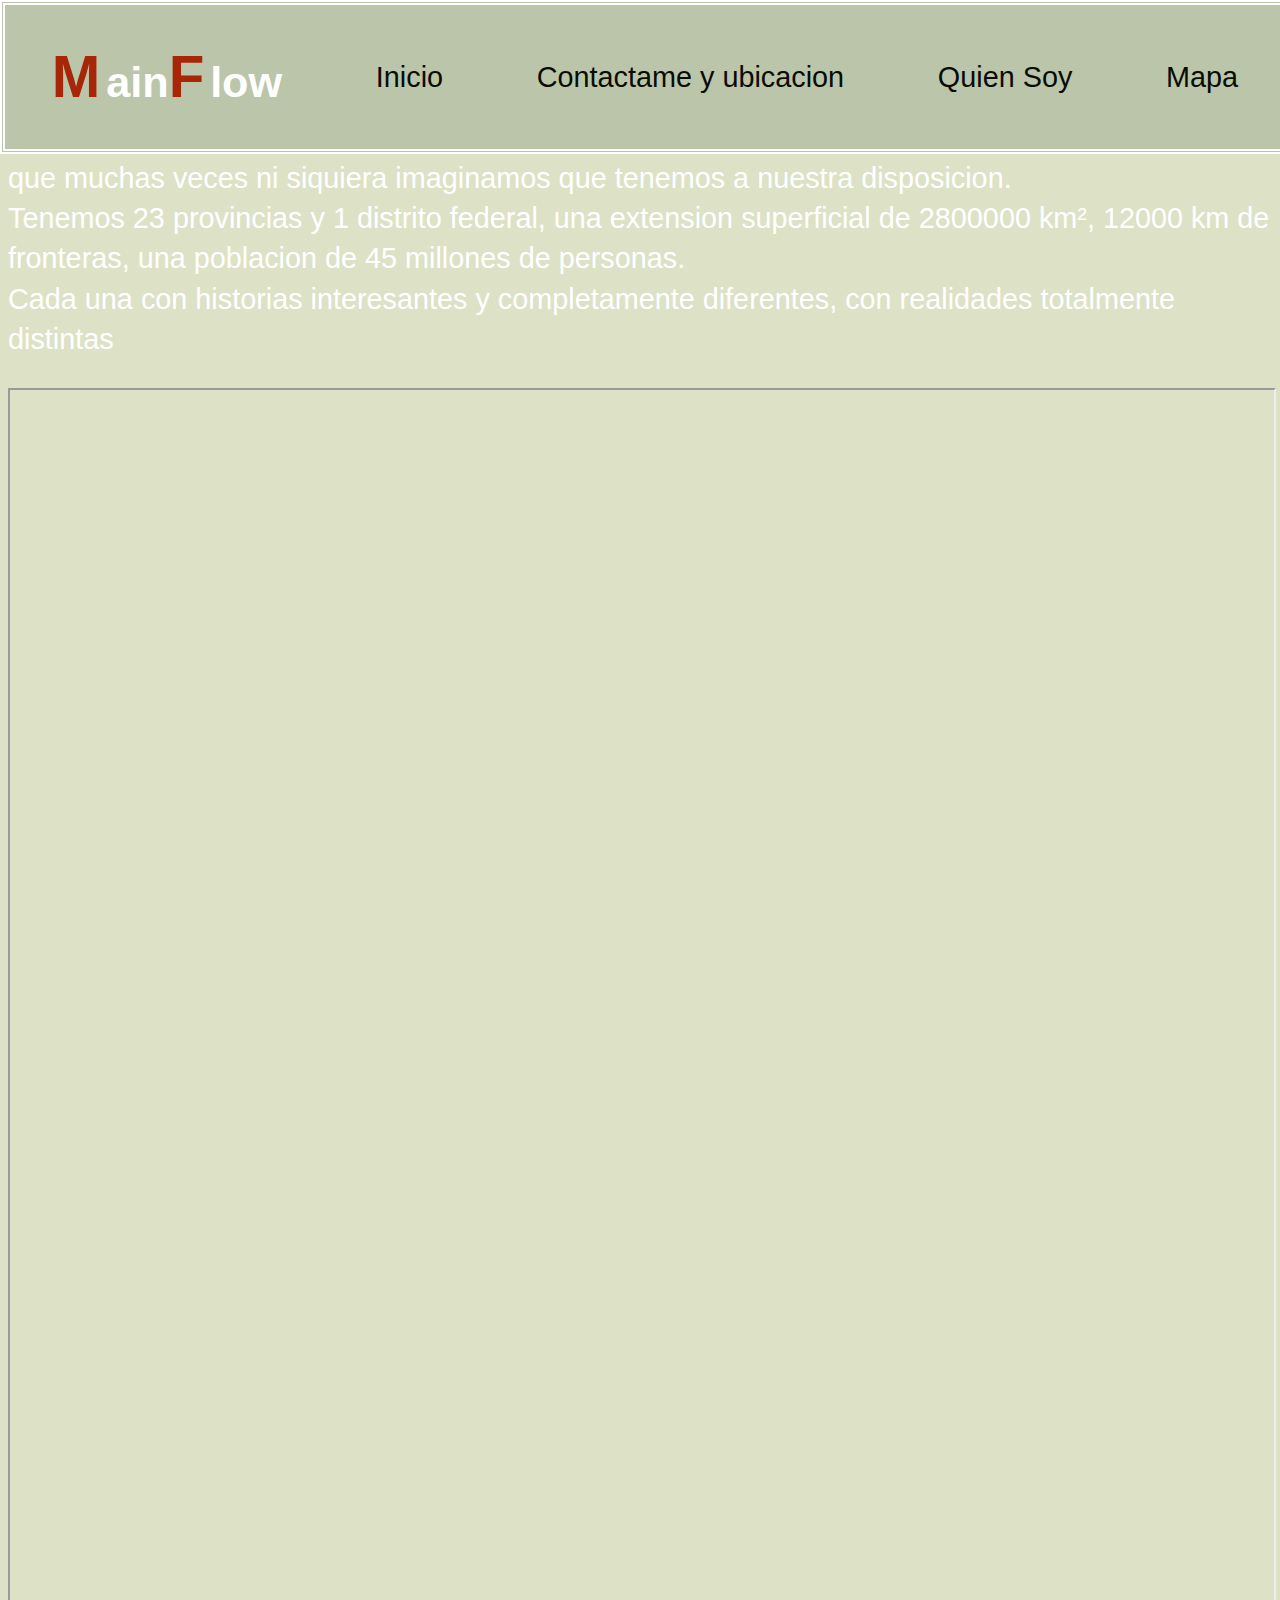
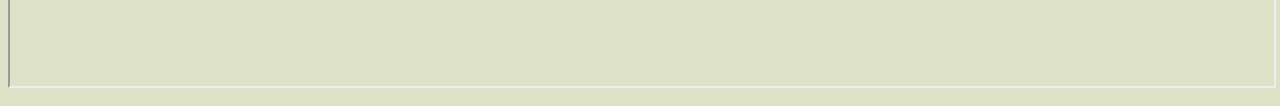
<file: HTML/contacto y ubicacion.html>
<!DOCTYPE html>
<html lang="es">
<head>
    <meta charset="UTF-8">
    <meta http-equiv="X-UA-Compatible" content="IE=edge">
    <meta name="viewport" content="width=device-width, initial-scale=1.0">
    <link rel="icon" href="../Images/icono.ico">
    <link rel="stylesheet" href="../styles.css">
    <title>Pagina Web Sin Proposito Actual</title>
</head>
<body>
    <header class="informacion-fija">
        <h2 id="titulo"><b> <span class="letrasTitulos">M</span>ain<span class="letrasTitulos">F</span>low </b></h2>
        <span class="indexRef"><a href="index.html">Inicio</a></span>
        <span class="indexRef"><a href="contacto y ubicacion.html">Contactame y ubicacion</a></span>
        <span class="indexRef"><a href="descripcion.html">Quien Soy</a></span>
        <span class="indexRef"><a href="productos.html">Mapa</a></span>
    </header>  
    <div class="contacto">
        Mi telefono es 3413959690 <br>
        Mi mail es Ezdavera@gmail.com o Gurmiax@gmail.com <br> 
        <p>Con este projecto pretendo poder mostrar las multiples maravillas que tiene el suelo argentino, que muchas veces ni siquiera imaginamos que tenemos a nuestra disposicion. <br>
            Tenemos 23 provincias y 1 distrito federal, una extension superficial de 2800000 km², 12000 km de fronteras, una poblacion de 45 millones de personas. <br>
            Cada una con historias interesantes y completamente diferentes, con realidades totalmente distintas
        </p>
    </div>
    <iframe 
        id="mapa" src="https://www.google.com/maps/embed?pb=!1m18!1m12!1m3!1d22521.18206855051!2d-60.63401902709272!3d-32.95645452465802!2m3!1f0!2f0!3f0!3m2!1i1024!2i768!4f13.1!3m3!1m2!1s0x95b7ab1dc9b6d36f%3A0x97b9e9584d94d851!2sMonumento%20Hist%C3%B3rico%20Nacional%20a%20la%20Bandera!5e0!3m2!1ses-419!2sar!4v1643831597894!5m2!1ses-419!2sar"
        allowfullscreen="">
    </iframe>
</body>
</html>
</file>
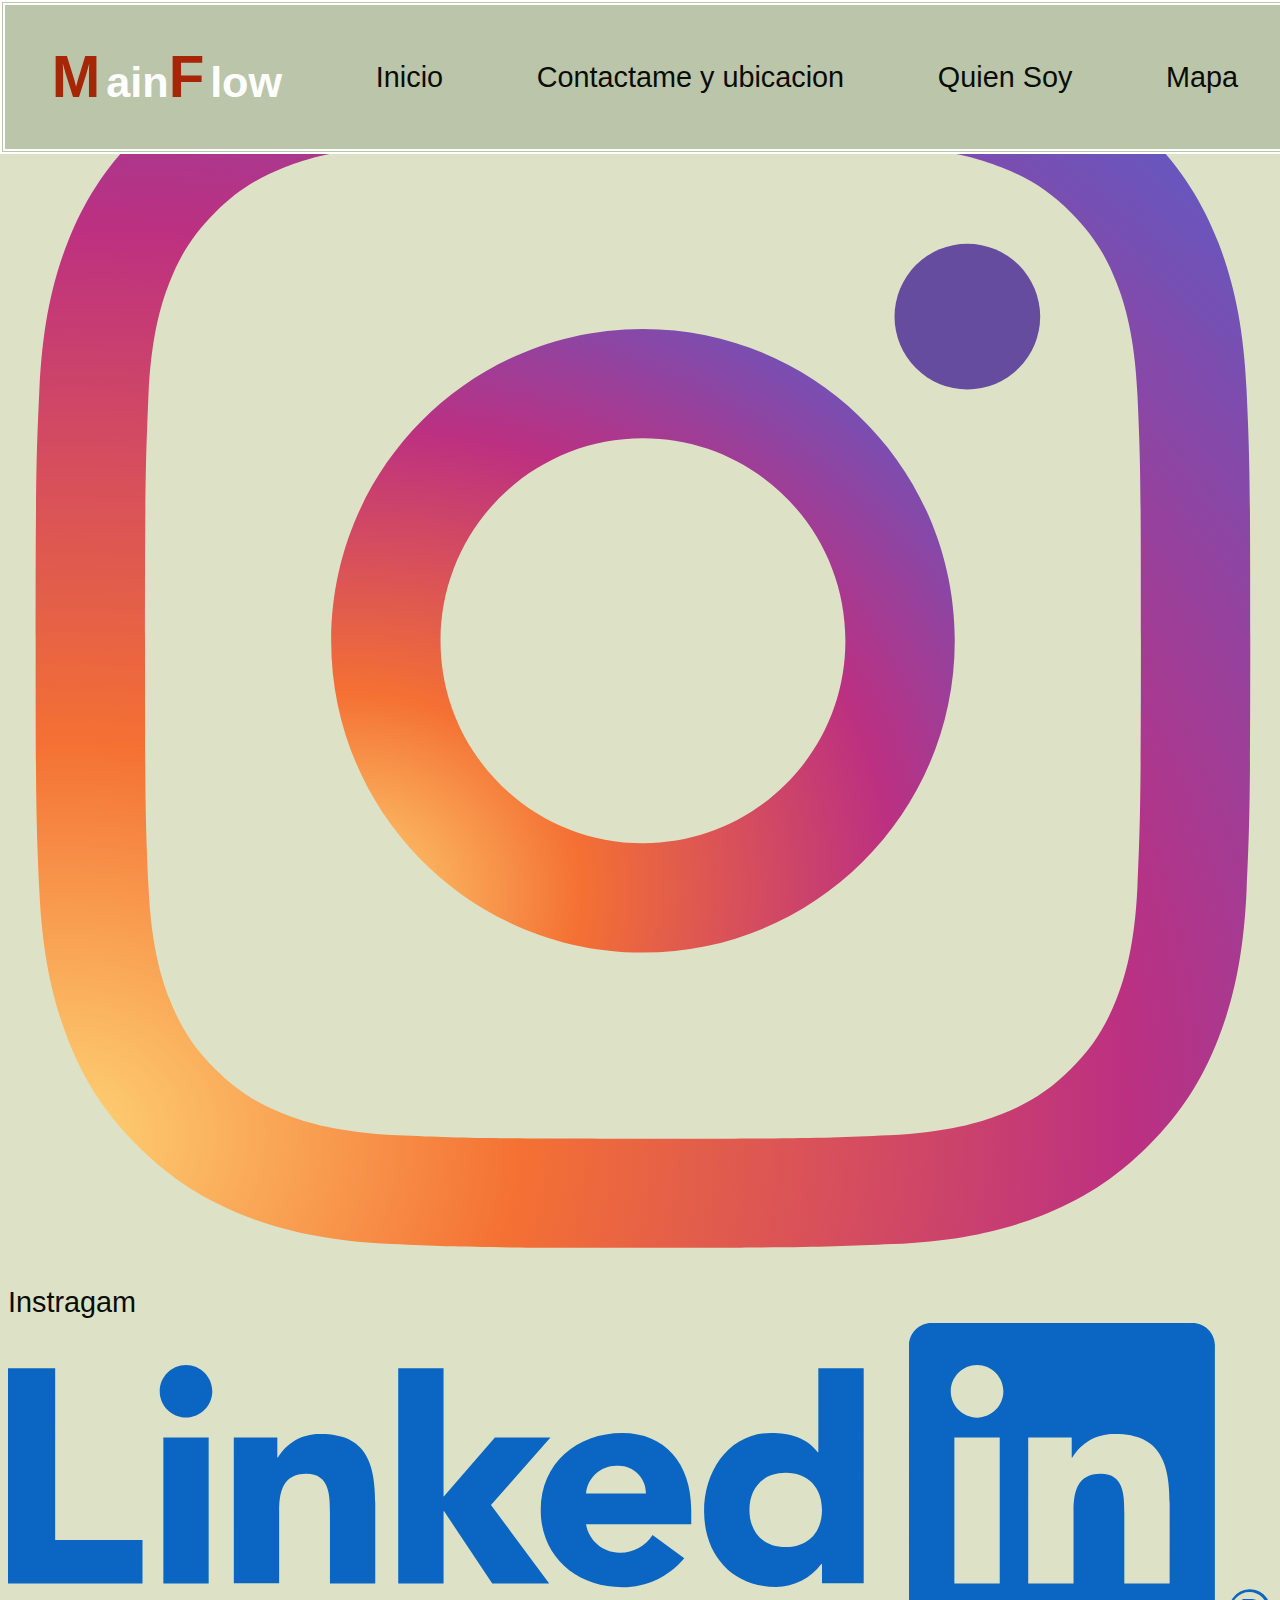
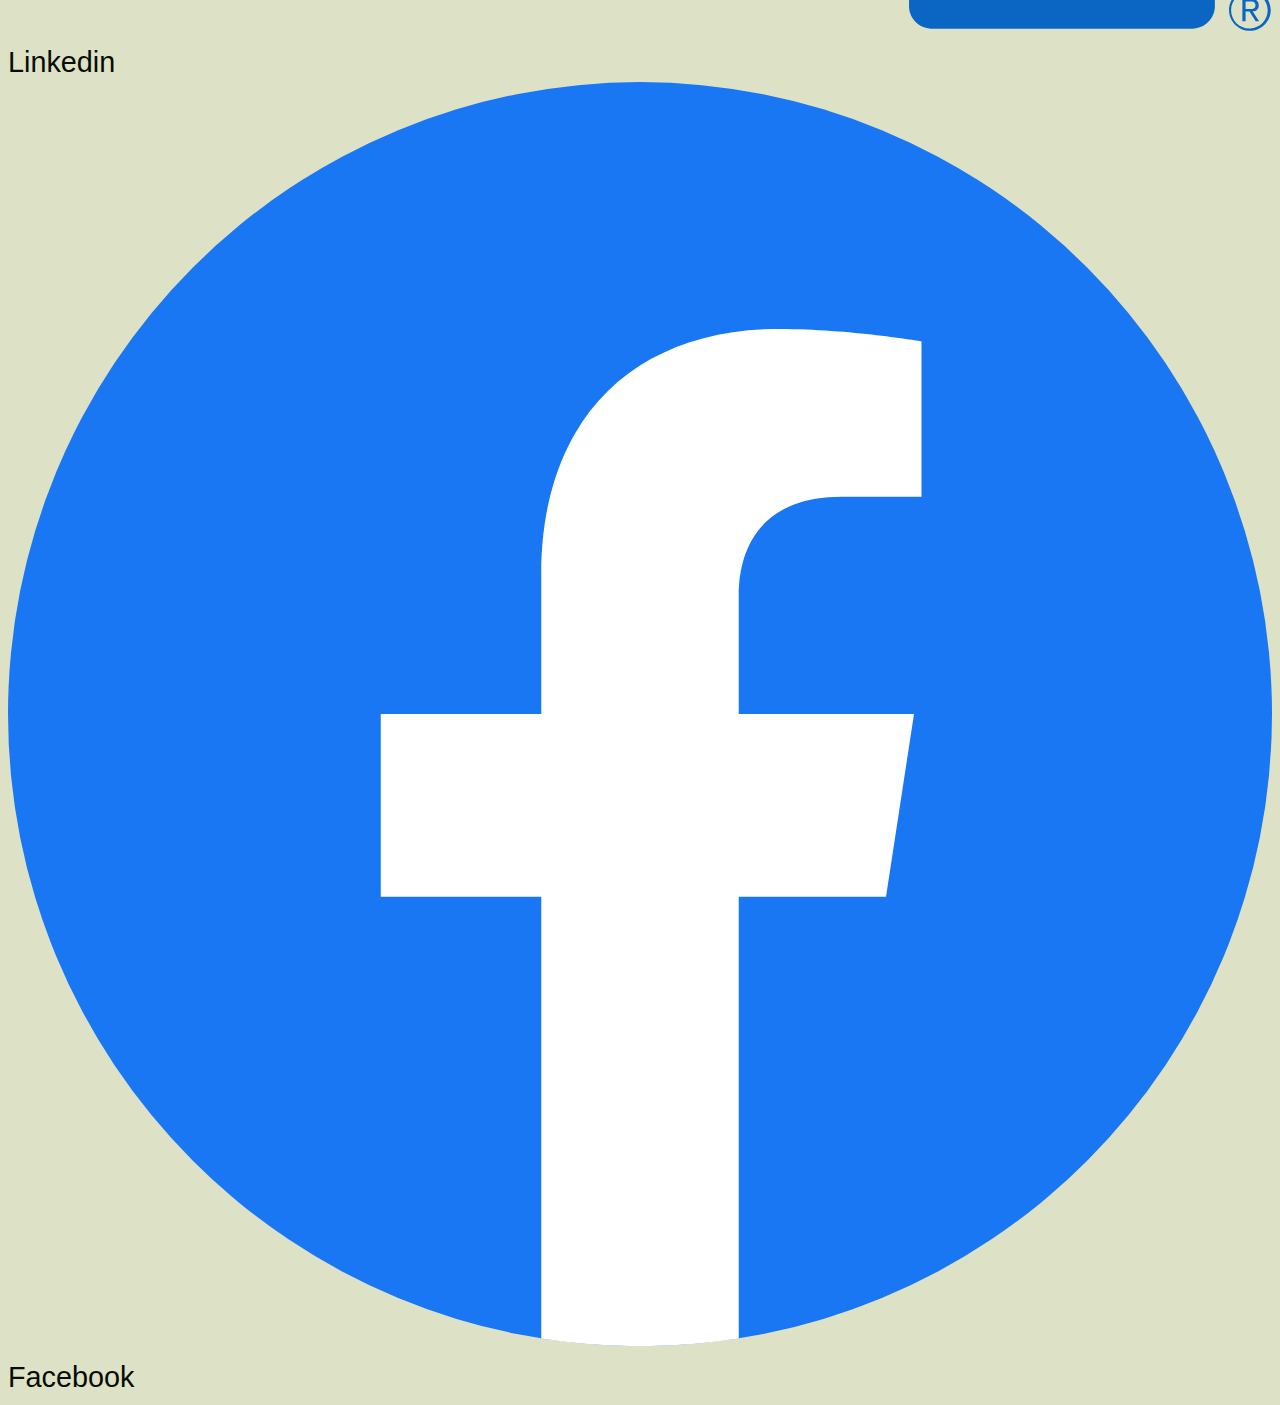
<file: HTML/descripcion.html>
<!DOCTYPE html>
<html lang="es">
<head>
    <meta charset="UTF-8">
    <meta http-equiv="X-UA-Compatible" content="IE=edge">
    <meta name="viewport" content="width=device-width, initial-scale=1.0">
    <link rel="icon" href="../images/icono.ico">
    <link rel="stylesheet" href="../styles.css">
    <title>Pagina Web Sin Proposito Actual</title>
</head>
<body>
    <header class="informacion-fija">
        <h2 id="titulo"><b> <span class="letrasTitulos">M</span>ain<span class="letrasTitulos">F</span>low </b></h2>
        <span class="indexRef"><a href="index.html">Inicio</a></span>
        <span class="indexRef"><a href="contacto y ubicacion.html">Contactame y ubicacion</a></span>
        <span class="indexRef"><a href="descripcion.html">Quien Soy</a></span>
        <span class="indexRef"><a href="productos.html">Mapa</a></span>
    </header> 
    <div>
    <div><img class="imagenesDescripcion" src="../Images/Instagram.svg" alt=""><a class="palabrasDescripcion" href="https://www.instagram.com/ezequielvera.jpg/" target="_blank">Instragam</a></div>
    <div><img class="imagenesDescripcion" src="../Images/linkedInLogo.svg" alt=""><a class="palabrasDescripcion" href="https://www.linkedin.com/in/ezequiel-vera-bb0b23175/" target="_blank">Linkedin</a></div>
    <div><img class="imagenesDescripcion" src="../Images/facebooLogo.svg" alt=""><a class="palabrasDescripcion" href="https://www.facebook.com/ezequiel.vera.011/" target="_blank">Facebook</a></div>
    </div>
</body>
</html>
</file>
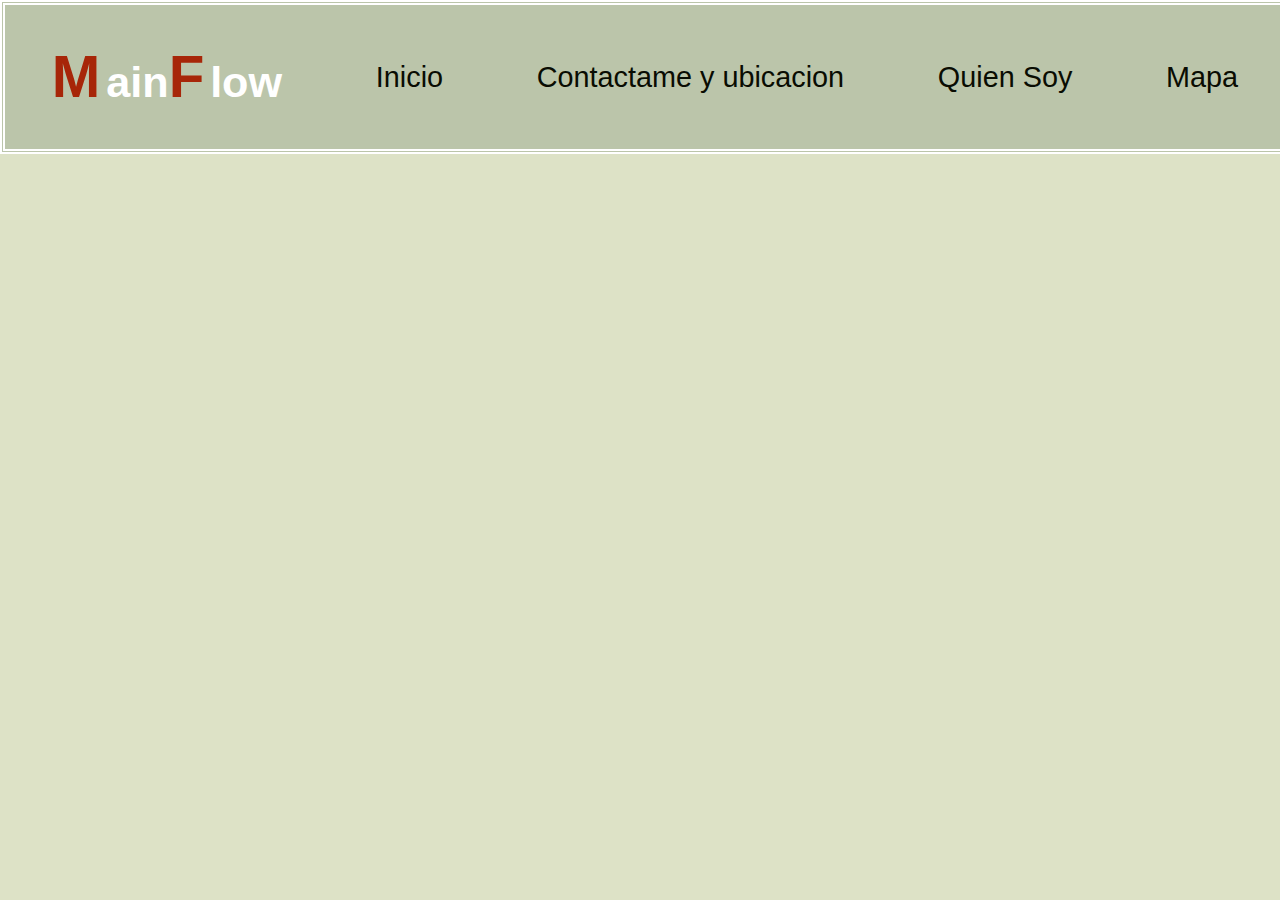
<file: HTML/productos.html>
<!DOCTYPE html>
<html lang="es">
<head>
    <meta charset="UTF-8">
    <meta http-equiv="X-UA-Compatible" content="IE=edge">
    <meta name="viewport" content="width=device-width, initial-scale=1.0">
    <link rel="icon" href="../images/icono.ico">
    <link rel="stylesheet" href="../styles.css">
    <title>Pagina Web Sin Proposito Actual</title>
</head>
<body>
    <header class="informacion-fija">
        <h2 id="titulo"><b> <span class="letrasTitulos">M</span>ain<span class="letrasTitulos">F</span>low </b></h2>
        <span class="indexRef"><a href="index.html">Inicio</a></span>
        <span class="indexRef"><a href="contacto y ubicacion.html">Contactame y ubicacion</a></span>
        <span class="indexRef"><a href="descripcion.html">Quien Soy</a></span>
        <span class="indexRef"><a href="productos.html">Mapa</a></span>
    </header> 
</body>
</html>
</file>
<file: styles.css>
:root{
    --smoky-black: #090c02;
    --laurel-green: #bbc5aa;
    --brunswick-green: #214e34;
    --redrufous: #a72608;
    --honeydew: #dff8eb;
    --ligth-gray: #cdcdcd;
    --beige: #dde2c6;
}
body{
    font-family: 'Poppins', sans-serif;
    font-size: 1.8rem;
    font-weight: 400;
    line-height: 1.4;
    color: #ffffff;
    background-color: var(--beige);
}
img{
    max-height: 100%;
    max-width: 100%;
    object-fit: fit;
}
article{
    margin: 2.5rem 0 2.5rem 0;
}
.letrasTitulos{
    letter-spacing: 0.1em;
    font-size: 1.35em;
    color: var(--redrufous);
}
#video{
    height: 60rem;
    width:100%
}
#mapa{
    width: 100%;
    height: 45em;
}
li:hover{
    border-radius: .5rem;
    background-color: var(--redrufous);
}
#list-header{
    display: flex;
    margin-right: 1.5rem;
}
#list-header a{
    display: block;
    font-size: 1.5rem;
    padding: 2rem;
}
.informacion-fija{
    background-color: var(--laurel-green);
    margin: 0;
    border: .2em;
    border-style: double;
    display: flex;
    top: 0;
    left: 0;
    position: fixed;
    align-items: center;
    justify-content: space-around;
    width: 100%;
    height: 5em;
}
ul{
    list-style: none;
}
a{
    text-decoration: none;
    color: var(--smoky-black);
}
.wrapperImages{
    display: grid;
    grid-template-columns: repeat(auto-fit,minmax(320px,1fr));
    grid-gap:4rem;
    width: 100%;
    max-width: 1280px;
    margin: 0 auto;
    margin-bottom: 6rem;
}
.provincias:hover{
    border: 2.5px solid var(--brunswick-green);
    border-radius: 1.5rem;
}
.provincias{
    height: calc(100%-6.8rem);
    width:100%;
    object-fit: cover;
    min-height: 350px;
    border-radius: 1rem;
}
</file>
